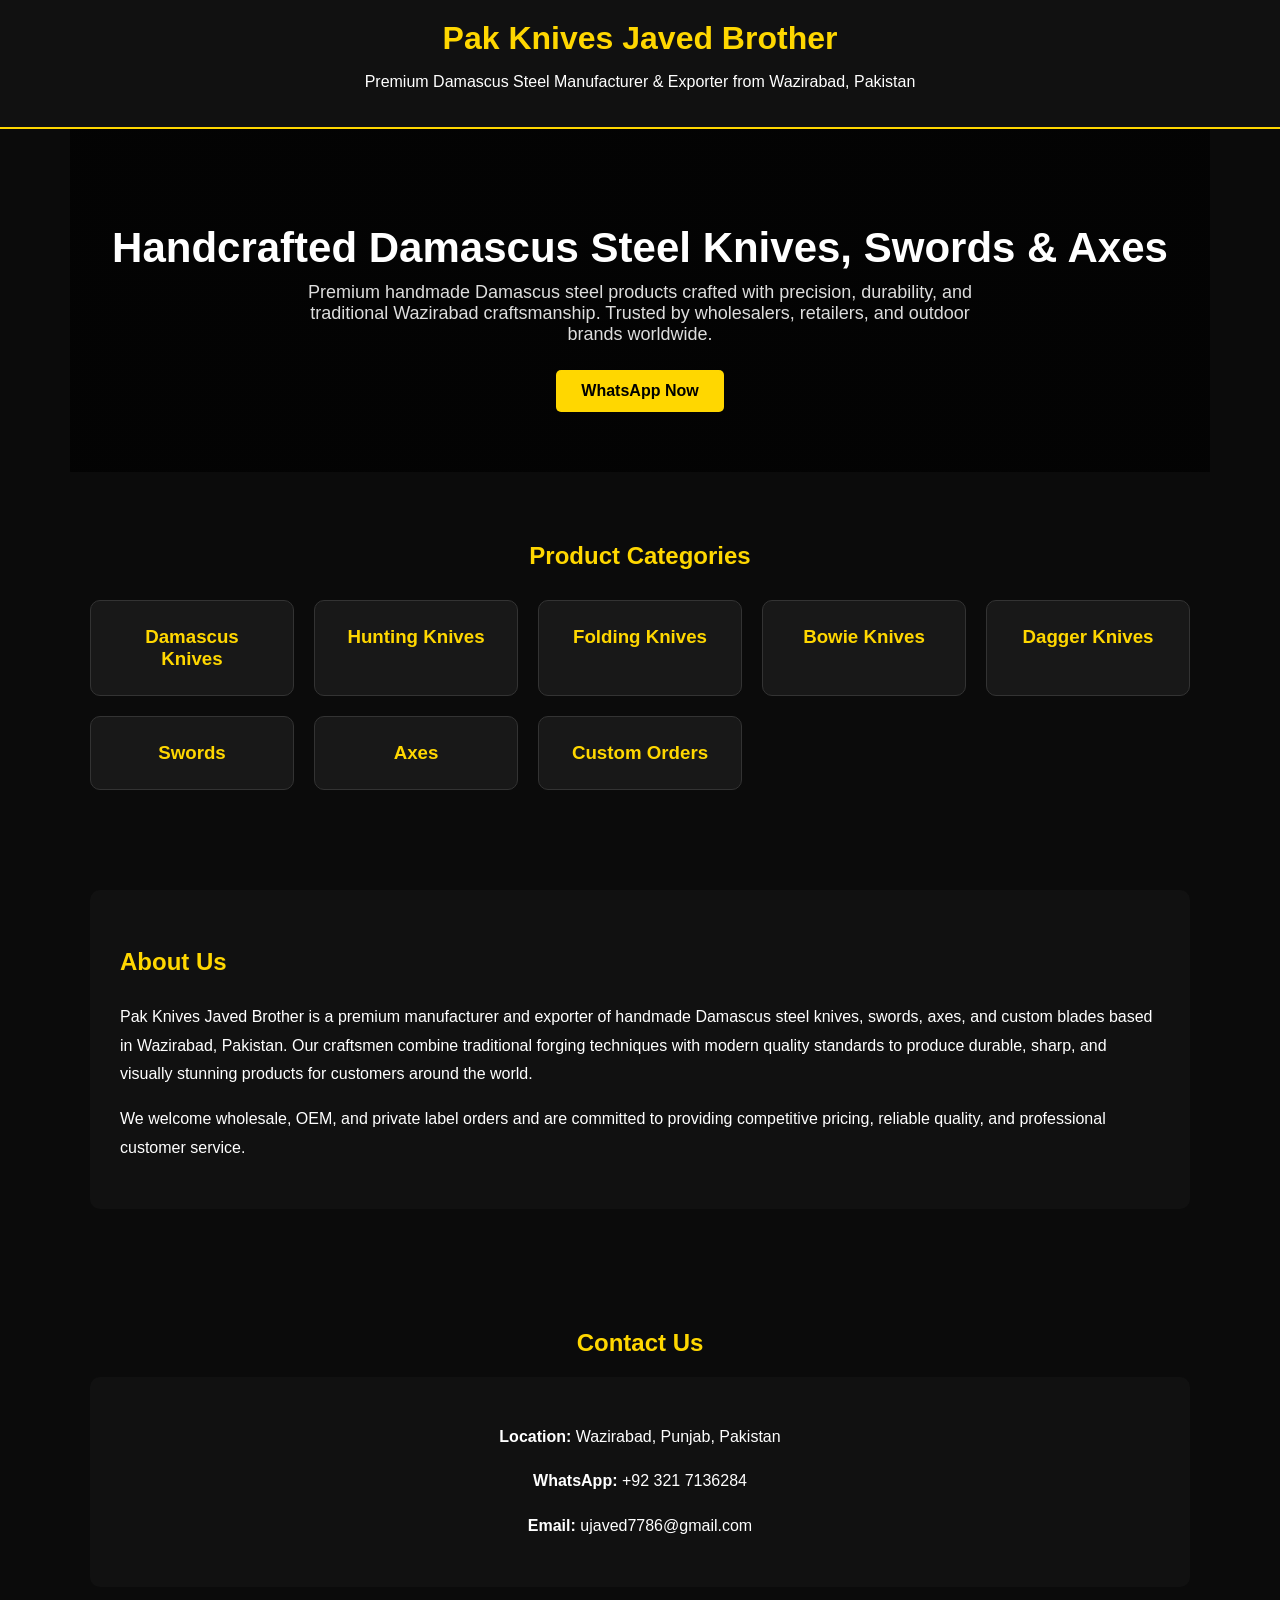
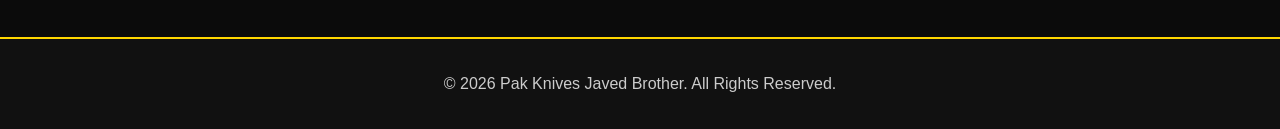
<file: Index.html>
<!DOCTYPE html>
<html lang="en">
<head>
  <meta charset="UTF-8" />
  <meta name="viewport" content="width=device-width, initial-scale=1.0" />
  <title>Pak Knives Javed Brother</title>
  <style>
    body{
      margin:0;
      font-family:Arial, sans-serif;
      background:#0b0b0b;
      color:white;
    }
    header{
      background:#111;
      padding:20px;
      text-align:center;
      border-bottom:2px solid gold;
    }
    header h1{
      margin:0;
      color:gold;
      font-size:32px;
    }
    .hero{
      text-align:center;
      padding:60px 20px;
      background:linear-gradient(rgba(0,0,0,.7), rgba(0,0,0,.7)),
      url('https://images.unsplash.com/photo-1517841905240-472988babdf9?q=80&w=1200&auto=format&fit=crop') center/cover;
    }
    .hero h2{
      font-size:42px;
      margin-bottom:10px;
    }
    .hero p{
      font-size:18px;
      max-width:700px;
      margin:auto;
      color:#ddd;
    }
    .btn{
      display:inline-block;
      margin-top:25px;
      padding:12px 25px;
      background:gold;
      color:black;
      text-decoration:none;
      font-weight:bold;
      border-radius:5px;
    }
    section{
      padding:50px 20px;
      max-width:1100px;
      margin:auto;
    }
    .categories{
      display:grid;
      grid-template-columns:repeat(auto-fit,minmax(180px,1fr));
      gap:20px;
    }
    .card{
      background:#181818;
      padding:25px;
      text-align:center;
      border:1px solid #333;
      border-radius:10px;
    }
    .card h3{
      color:gold;
      margin:0;
    }
    .about{
      background:#111;
      border-radius:10px;
      padding:30px;
      line-height:1.8;
    }
    footer{
      background:#111;
      text-align:center;
      padding:20px;
      border-top:2px solid gold;
      color:#ccc;
    }
  </style>
</head>
<body>

<header>
  <h1>Pak Knives Javed Brother</h1>
  <p>Premium Damascus Steel Manufacturer & Exporter from Wazirabad, Pakistan</p>
</header>

<section class="hero">
  <h2>Handcrafted Damascus Steel Knives, Swords & Axes</h2>
  <p>
    Premium handmade Damascus steel products crafted with precision, durability, and traditional Wazirabad craftsmanship.
    Trusted by wholesalers, retailers, and outdoor brands worldwide.
  </p>
  <a class="btn" href="https://wa.me/923217136284">WhatsApp Now</a>
</section>

<section>
  <h2 style="text-align:center;color:gold;margin-bottom:30px;">Product Categories</h2>
  <div class="categories">
    <div class="card"><h3>Damascus Knives</h3></div>
    <div class="card"><h3>Hunting Knives</h3></div>
    <div class="card"><h3>Folding Knives</h3></div>
    <div class="card"><h3>Bowie Knives</h3></div>
    <div class="card"><h3>Dagger Knives</h3></div>
    <div class="card"><h3>Swords</h3></div>
    <div class="card"><h3>Axes</h3></div>
    <div class="card"><h3>Custom Orders</h3></div>
  </div>
</section>

<section>
  <div class="about">
    <h2 style="color:gold;">About Us</h2>
    <p>
      Pak Knives Javed Brother is a premium manufacturer and exporter of handmade Damascus steel knives,
      swords, axes, and custom blades based in Wazirabad, Pakistan. Our craftsmen combine traditional forging
      techniques with modern quality standards to produce durable, sharp, and visually stunning products for
      customers around the world.
    </p>
    <p>
      We welcome wholesale, OEM, and private label orders and are committed to providing competitive pricing,
      reliable quality, and professional customer service.
    </p>
  </div>
</section>

<section>
  <h2 style="text-align:center;color:gold;margin-bottom:20px;">Contact Us</h2>
  <div class="about" style="text-align:center;">
    <p><strong>Location:</strong> Wazirabad, Punjab, Pakistan</p>
    <p><strong>WhatsApp:</strong> +92 321 7136284</p>
    <p><strong>Email:</strong> ujaved7786@gmail.com</p>
  </div>
</section>

<footer>
  <p>© 2026 Pak Knives Javed Brother. All Rights Reserved.</p>
</footer>

</body>
</html>
</file>
